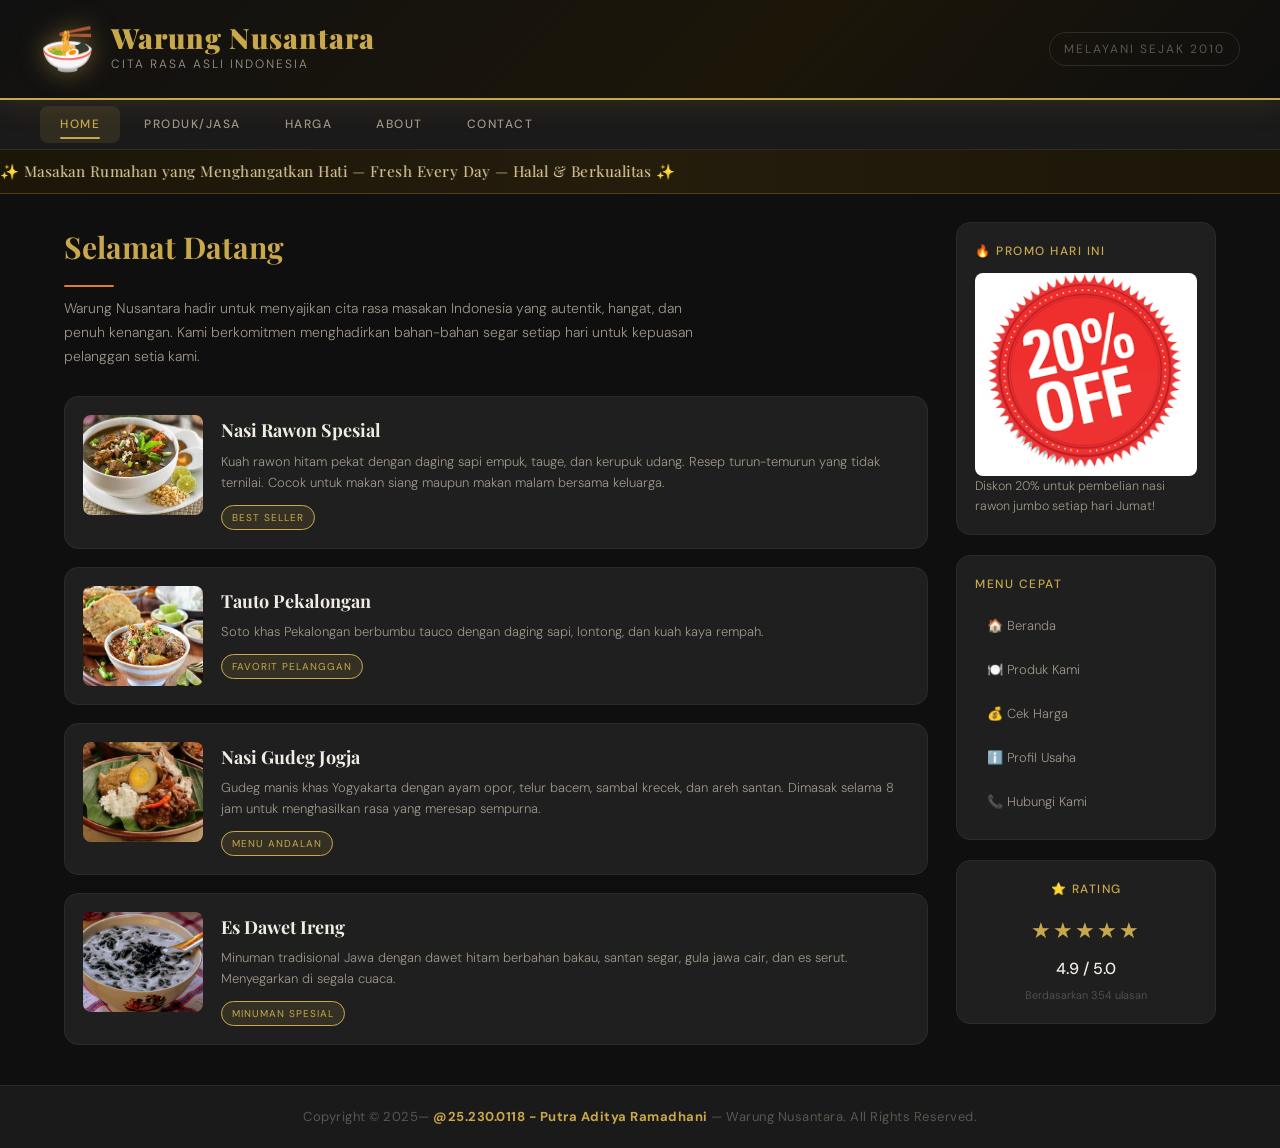
<file: index.html>
<!DOCTYPE html>
<html lang="id">
<head>
  <meta charset="UTF-8" />
  <meta name="viewport" content="width=device-width, initial-scale=1.0"/>
  <title>Warung Nusantara — Home</title>
  <link rel="stylesheet" href="style.css" />
  <link href="https://fonts.googleapis.com/css2?family=Playfair+Display:wght@700;900&family=DM+Sans:wght@300;400;500&display=swap" rel="stylesheet"/>
</head>
<body>

  <header class="site-header">
    <div class="header-inner">
      <div class="logo-wrap">
        <span class="logo-icon">🍜</span>
        <div>
          <h1 class="logo-title">Warung Nusantara</h1>
          <p class="logo-sub">Cita Rasa Asli Indonesia</p>
        </div>
      </div>
      <div class="header-tagline">Melayani Sejak 2010</div>
    </div>
  </header>

  <nav class="navbar">
    <ul class="nav-list">
      <li><a href="index.html" class="nav-link active">HOME</a></li>
      <li><a href="produk.html" class="nav-link">PRODUK/JASA</a></li>
      <li><a href="harga.html" class="nav-link">HARGA</a></li>
      <li><a href="about.html" class="nav-link">ABOUT</a></li>
      <li><a href="contact.html" class="nav-link">CONTACT</a></li>
    </ul>
  </nav>

  <div class="slogan-bar">
    <p class="slogan-text" id="slogan">✨ Masakan Rumahan yang Menghangatkan Hati — Fresh Every Day — Halal & Berkualitas ✨</p>
  </div>

  <div class="main-layout">

    <main class="content-area">
      <section id="home" class="section active">
        <h2 class="section-title">Selamat Datang</h2>
        <p class="section-intro">Warung Nusantara hadir untuk menyajikan cita rasa masakan Indonesia yang autentik, hangat, dan penuh kenangan. Kami berkomitmen menghadirkan bahan-bahan segar setiap hari untuk kepuasan pelanggan setia kami.</p>

        <div class="product-list">

          <div class="product-card">
            <img src="images/rawon.jpg" alt="Nasi Rawon Spesial" class="product-img" loading="lazy" width="300" height="200" />
            <div class="product-info">
              <h3 class="product-name">Nasi Rawon Spesial</h3>
              <p class="product-desc">Kuah rawon hitam pekat dengan daging sapi empuk, tauge, dan kerupuk udang. Resep turun-temurun yang tidak ternilai. Cocok untuk makan siang maupun makan malam bersama keluarga.</p>
              <span class="product-badge">Best Seller</span>
            </div>
          </div>

          <div class="product-card">
            <img src="images/tauto_pekalongan.webp" alt="Tauto Pekalongan" class="product-img" loading="lazy" width="300" height="200" />
            <div class="product-info">
              <h3 class="product-name">Tauto Pekalongan</h3>
              <p class="product-desc">Soto khas Pekalongan berbumbu tauco dengan daging sapi, lontong, dan kuah kaya rempah.</p>
              <span class="product-badge">Favorit Pelanggan</span>
            </div>
          </div>

          <div class="product-card">
            <img src="images/judeg_jogja.jpg" alt="Nasi Gudeg Jogja" class="product-img" loading="lazy" width="300" height="200" />
            <div class="product-info">
              <h3 class="product-name">Nasi Gudeg Jogja</h3>
              <p class="product-desc">Gudeg manis khas Yogyakarta dengan ayam opor, telur bacem, sambal krecek, dan areh santan. Dimasak selama 8 jam untuk menghasilkan rasa yang meresap sempurna.</p>
              <span class="product-badge">Menu Andalan</span>
            </div>
          </div>

          <div class="product-card">
            <img src="images/dawet_ireng.jpg" alt="Es Dawet Ireng" class="product-img" loading="lazy" width="300" height="200" />
            <div class="product-info">
              <h3 class="product-name">Es Dawet Ireng</h3>
              <p class="product-desc">Minuman tradisional Jawa dengan dawet hitam berbahan bakau, santan segar, gula jawa cair, dan es serut. Menyegarkan di segala cuaca.</p>
              <span class="product-badge">Minuman Spesial</span>
            </div>
          </div>

        </div>
      </section>
    </main>

    <aside class="sidebar-right">
      <div class="iklan-box">
        <h4 class="sidebar-heading">🔥 Promo Hari Ini</h4>
        <img src="images/diskon.png" alt="Iklan Promo" class="iklan-img" loading="lazy" width="300" height="150" />
        <p class="iklan-text">Diskon 20% untuk pembelian nasi rawon jumbo setiap hari Jumat!</p>
      </div>

      <div class="sidebar-menu-box">
        <h4 class="sidebar-heading">Menu Cepat</h4>
        <ul class="sidebar-menu-list">
          <li><a href="index.html">🏠 Beranda</a></li>
          <li><a href="produk.html">🍽️ Produk Kami</a></li>
          <li><a href="harga.html">💰 Cek Harga</a></li>
          <li><a href="about.html">ℹ️ Profil Usaha</a></li>
          <li><a href="contact.html">📞 Hubungi Kami</a></li>
        </ul>
      </div>

      <div class="sidebar-info-box">
        <h4 class="sidebar-heading">⭐ Rating</h4>
        <p class="rating-stars">★★★★★</p>
        <p class="rating-text">4.9 / 5.0<br><small>Berdasarkan 354 ulasan</small></p>
      </div>
    </aside>

  </div>

  <footer class="site-footer">
    <p>Copyright &copy; 2025— <strong>@25.230.0118 - Putra Aditya Ramadhani</strong> — Warung Nusantara. All Rights Reserved.</p>
  </footer>

</body>
</html>
</file>
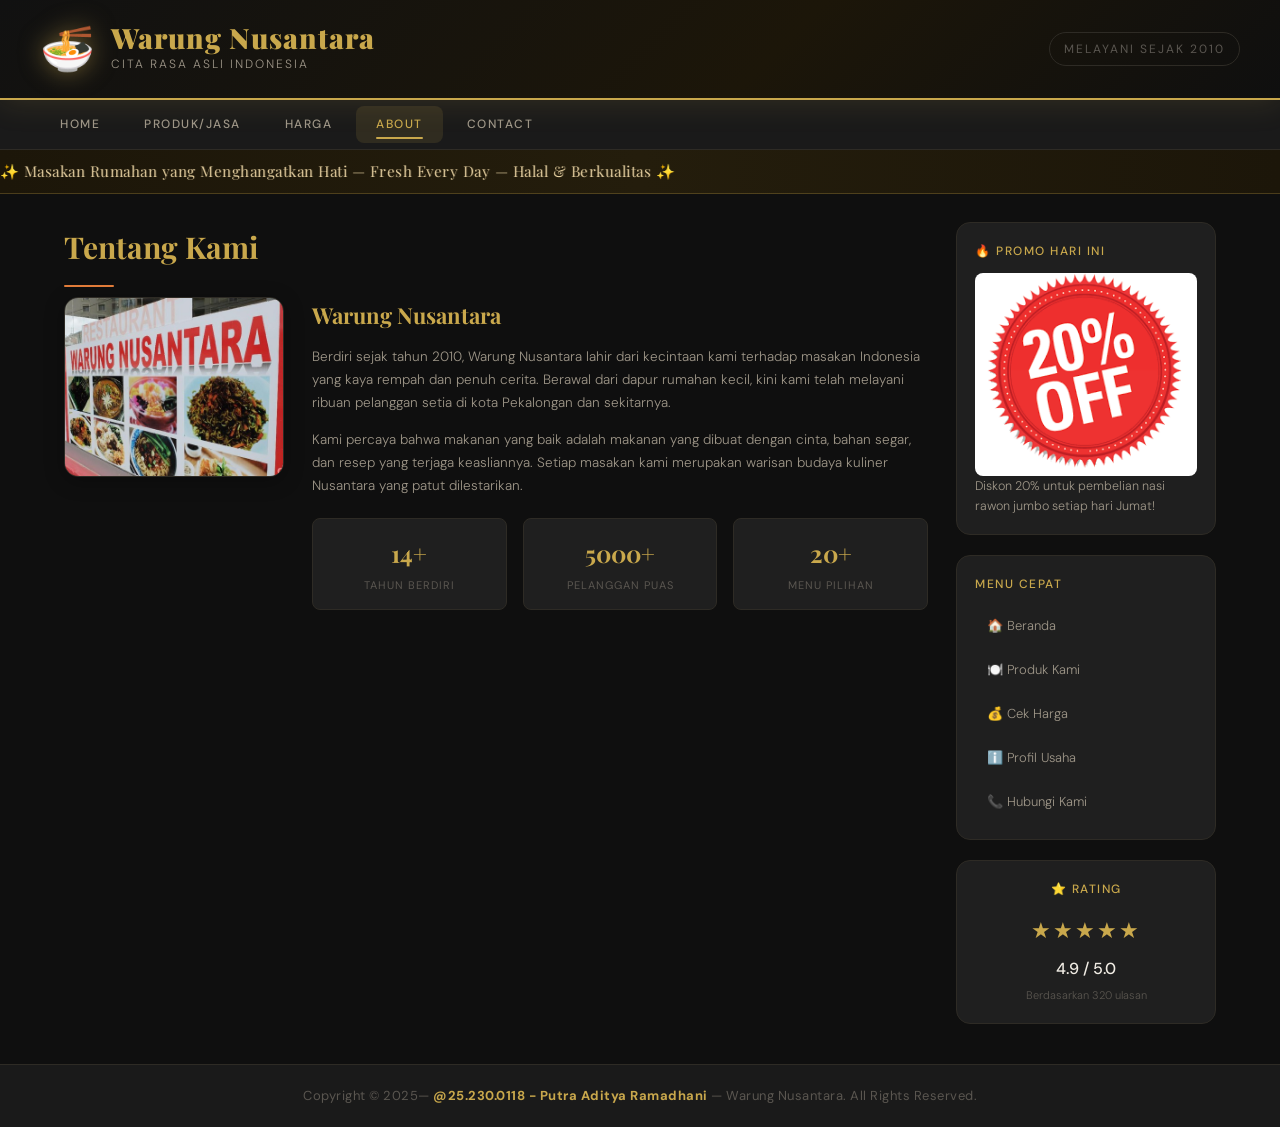
<file: about.html>
<!DOCTYPE html>
<html lang="id">
<head>
  <meta charset="UTF-8" />
  <meta name="viewport" content="width=device-width, initial-scale=1.0"/>
  <title>Warung Nusantara — Tentang Kami</title>
  <link rel="stylesheet" href="style.css" />
  <link href="https://fonts.googleapis.com/css2?family=Playfair+Display:wght@700;900&family=DM+Sans:wght@300;400;500&display=swap" rel="stylesheet"/>
</head>
<body>

  <header class="site-header">
    <div class="header-inner">
      <div class="logo-wrap">
        <span class="logo-icon">🍜</span>
        <div>
          <h1 class="logo-title">Warung Nusantara</h1>
          <p class="logo-sub">Cita Rasa Asli Indonesia</p>
        </div>
      </div>
      <div class="header-tagline">Melayani Sejak 2010</div>
    </div>
  </header>

  <nav class="navbar">
    <ul class="nav-list">
      <li><a href="index.html" class="nav-link">HOME</a></li>
      <li><a href="produk.html" class="nav-link">PRODUK/JASA</a></li>
      <li><a href="harga.html" class="nav-link">HARGA</a></li>
      <li><a href="about.html" class="nav-link active">ABOUT</a></li>
      <li><a href="contact.html" class="nav-link">CONTACT</a></li>
    </ul>
  </nav>

  <div class="slogan-bar">
    <p class="slogan-text">✨ Masakan Rumahan yang Menghangatkan Hati — Fresh Every Day — Halal & Berkualitas ✨</p>
  </div>

  <div class="main-layout">

    <main class="content-area">
      <section class="section active">
        <h2 class="section-title">Tentang Kami</h2>
        <div class="about-block">
          <img src="images/warung nusantara.jpg" alt="Warung Nusantara Restaurant Storefront" class="about-img" loading="lazy" width="300" height="220" />
          <div class="about-text">
            <h3>Warung Nusantara</h3>
            <p>Berdiri sejak tahun 2010, Warung Nusantara lahir dari kecintaan kami terhadap masakan Indonesia yang kaya rempah dan penuh cerita. Berawal dari dapur rumahan kecil, kini kami telah melayani ribuan pelanggan setia di kota Pekalongan dan sekitarnya.</p>
            <p>Kami percaya bahwa makanan yang baik adalah makanan yang dibuat dengan cinta, bahan segar, dan resep yang terjaga keasliannya. Setiap masakan kami merupakan warisan budaya kuliner Nusantara yang patut dilestarikan.</p>
            <div class="about-stats">
              <div class="stat-box"><span class="stat-num">14+</span><span class="stat-label">Tahun Berdiri</span></div>
              <div class="stat-box"><span class="stat-num">5000+</span><span class="stat-label">Pelanggan Puas</span></div>
              <div class="stat-box"><span class="stat-num">20+</span><span class="stat-label">Menu Pilihan</span></div>
            </div>
          </div>
        </div>
      </section>
    </main>

    <aside class="sidebar-right">
      <div class="iklan-box">
        <h4 class="sidebar-heading">🔥 Promo Hari Ini</h4>
        <img src="images/diskon.png" alt="Iklan Promo" class="iklan-img" loading="lazy" width="300" height="150" />
        <p class="iklan-text">Diskon 20% untuk pembelian nasi rawon jumbo setiap hari Jumat!</p>
      </div>

      <div class="sidebar-menu-box">
        <h4 class="sidebar-heading">Menu Cepat</h4>
        <ul class="sidebar-menu-list">
          <li><a href="index.html">🏠 Beranda</a></li>
          <li><a href="produk.html">🍽️ Produk Kami</a></li>
          <li><a href="harga.html">💰 Cek Harga</a></li>
          <li><a href="about.html">ℹ️ Profil Usaha</a></li>
          <li><a href="contact.html">📞 Hubungi Kami</a></li>
        </ul>
      </div>

      <div class="sidebar-info-box">
        <h4 class="sidebar-heading">⭐ Rating</h4>
        <p class="rating-stars">★★★★★</p>
        <p class="rating-text">4.9 / 5.0<br><small>Berdasarkan 320 ulasan</small></p>
      </div>
    </aside>

  </div>

  <footer class="site-footer">
    <p>Copyright &copy; 2025— <strong>@25.230.0118 - Putra Aditya Ramadhani</strong> — Warung Nusantara. All Rights Reserved.</p>
  </footer>

</body>
</html>
</file>
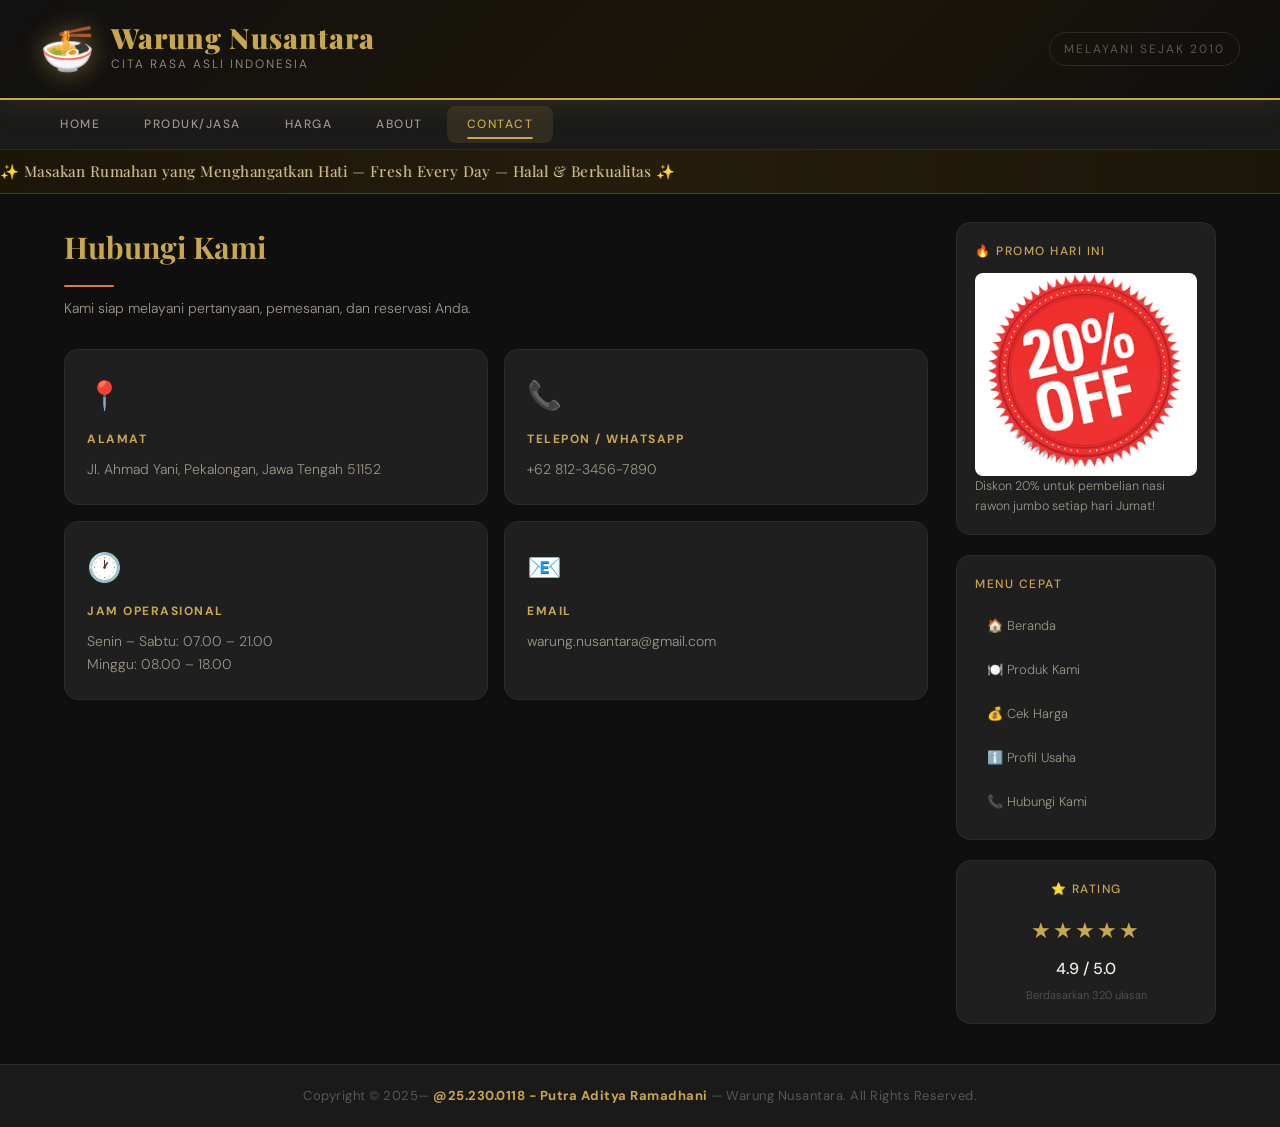
<file: contact.html>
<!DOCTYPE html>
<html lang="id">
<head>
  <meta charset="UTF-8" />
  <meta name="viewport" content="width=device-width, initial-scale=1.0"/>
  <title>Warung Nusantara — Hubungi Kami</title>
  <link rel="stylesheet" href="style.css" />
  <link href="https://fonts.googleapis.com/css2?family=Playfair+Display:wght@700;900&family=DM+Sans:wght@300;400;500&display=swap" rel="stylesheet"/>
</head>
<body>

  <header class="site-header">
    <div class="header-inner">
      <div class="logo-wrap">
        <span class="logo-icon">🍜</span>
        <div>
          <h1 class="logo-title">Warung Nusantara</h1>
          <p class="logo-sub">Cita Rasa Asli Indonesia</p>
        </div>
      </div>
      <div class="header-tagline">Melayani Sejak 2010</div>
    </div>
  </header>

  <nav class="navbar">
    <ul class="nav-list">
      <li><a href="index.html" class="nav-link">HOME</a></li>
      <li><a href="produk.html" class="nav-link">PRODUK/JASA</a></li>
      <li><a href="harga.html" class="nav-link">HARGA</a></li>
      <li><a href="about.html" class="nav-link">ABOUT</a></li>
      <li><a href="contact.html" class="nav-link active">CONTACT</a></li>
    </ul>
  </nav>

  <div class="slogan-bar">
    <p class="slogan-text">✨ Masakan Rumahan yang Menghangatkan Hati — Fresh Every Day — Halal & Berkualitas ✨</p>
  </div>

  <div class="main-layout">

    <main class="content-area">
      <section class="section active">
        <h2 class="section-title">Hubungi Kami</h2>
        <p class="section-intro">Kami siap melayani pertanyaan, pemesanan, dan reservasi Anda.</p>

        <div class="contact-grid">
          <div class="contact-card">
            <span class="contact-icon">📍</span>
            <h4>Alamat</h4>
            <p>Jl. Ahmad Yani, Pekalongan, Jawa Tengah 51152</p>
          </div>
          <a href="https://wa.me/628123456789" class="contact-card contact-link">
            <span class="contact-icon">📞</span>
            <h4>Telepon / WhatsApp</h4>
            <p>+62 812-3456-7890</p>
          </a>
          <div class="contact-card">
            <span class="contact-icon">🕐</span>
            <h4>Jam Operasional</h4>
            <p>Senin – Sabtu: 07.00 – 21.00<br>Minggu: 08.00 – 18.00</p>
          </div>
          <a href="mailto:warung.nusantara@gmail.com" class="contact-card contact-link">
            <span class="contact-icon">📧</span>
            <h4>Email</h4>
            <p>warung.nusantara@gmail.com</p>
          </a>
        </div>
      </section>
    </main>

    <aside class="sidebar-right">
      <div class="iklan-box">
        <h4 class="sidebar-heading">🔥 Promo Hari Ini</h4>
        <img src="images/diskon.png" alt="Iklan Promo" class="iklan-img" loading="lazy" width="300" height="150" />
        <p class="iklan-text">Diskon 20% untuk pembelian nasi rawon jumbo setiap hari Jumat!</p>
      </div>

      <div class="sidebar-menu-box">
        <h4 class="sidebar-heading">Menu Cepat</h4>
        <ul class="sidebar-menu-list">
          <li><a href="index.html">🏠 Beranda</a></li>
          <li><a href="produk.html">🍽️ Produk Kami</a></li>
          <li><a href="harga.html">💰 Cek Harga</a></li>
          <li><a href="about.html">ℹ️ Profil Usaha</a></li>
          <li><a href="contact.html">📞 Hubungi Kami</a></li>
        </ul>
      </div>

      <div class="sidebar-info-box">
        <h4 class="sidebar-heading">⭐ Rating</h4>
        <p class="rating-stars">★★★★★</p>
        <p class="rating-text">4.9 / 5.0<br><small>Berdasarkan 320 ulasan</small></p>
      </div>
    </aside>

  </div>

  <footer class="site-footer">
    <p>Copyright &copy; 2025— <strong>@25.230.0118 - Putra Aditya Ramadhani</strong> — Warung Nusantara. All Rights Reserved.</p>
  </footer>

</body>
</html>
</file>
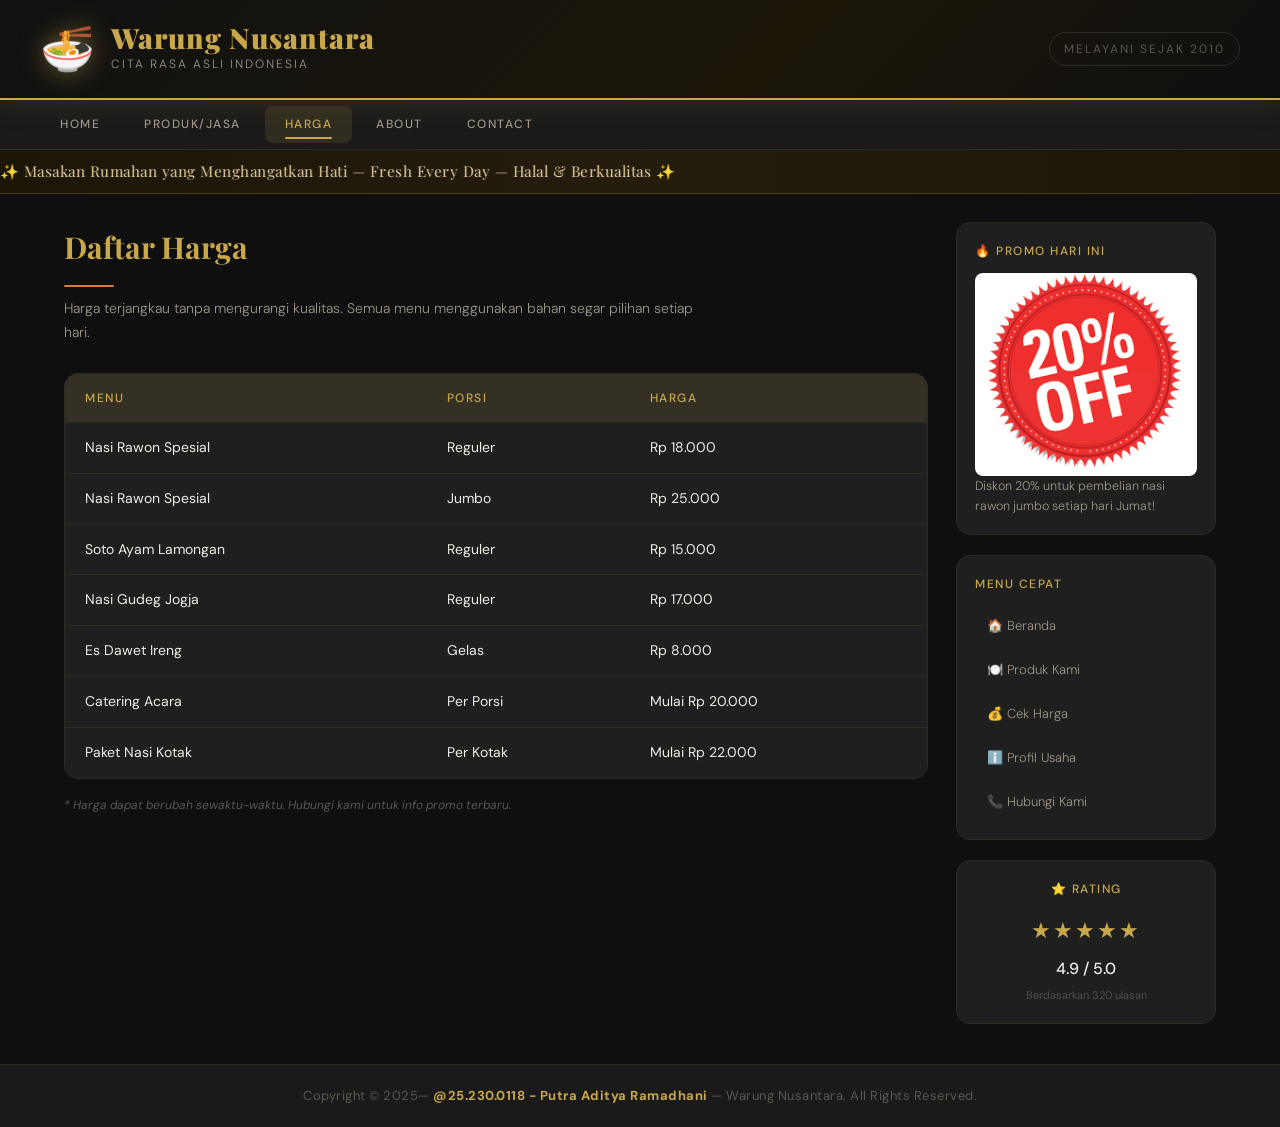
<file: harga.html>
<!DOCTYPE html>
<html lang="id">
<head>
  <meta charset="UTF-8" />
  <meta name="viewport" content="width=device-width, initial-scale=1.0"/>
  <title>Warung Nusantara — Daftar Harga</title>
  <link rel="stylesheet" href="style.css" />
  <link href="https://fonts.googleapis.com/css2?family=Playfair+Display:wght@700;900&family=DM+Sans:wght@300;400;500&display=swap" rel="stylesheet"/>
</head>
<body>

  <header class="site-header">
    <div class="header-inner">
      <div class="logo-wrap">
        <span class="logo-icon">🍜</span>
        <div>
          <h1 class="logo-title">Warung Nusantara</h1>
          <p class="logo-sub">Cita Rasa Asli Indonesia</p>
        </div>
      </div>
      <div class="header-tagline">Melayani Sejak 2010</div>
    </div>
  </header>

  <nav class="navbar">
    <ul class="nav-list">
      <li><a href="index.html" class="nav-link">HOME</a></li>
      <li><a href="produk.html" class="nav-link">PRODUK/JASA</a></li>
      <li><a href="harga.html" class="nav-link active">HARGA</a></li>
      <li><a href="about.html" class="nav-link">ABOUT</a></li>
      <li><a href="contact.html" class="nav-link">CONTACT</a></li>
    </ul>
  </nav>

  <div class="slogan-bar">
    <p class="slogan-text">✨ Masakan Rumahan yang Menghangatkan Hati — Fresh Every Day — Halal & Berkualitas ✨</p>
  </div>

  <div class="main-layout">

    <main class="content-area">
      <section class="section active">
        <h2 class="section-title">Daftar Harga</h2>
        <p class="section-intro">Harga terjangkau tanpa mengurangi kualitas. Semua menu menggunakan bahan segar pilihan setiap hari.</p>

        <div class="price-table-wrap">
          <table class="price-table">
            <thead>
              <tr>
                <th>Menu</th>
                <th>Porsi</th>
                <th>Harga</th>
              </tr>
            </thead>
            <tbody>
              <tr>
                <td>Nasi Rawon Spesial</td>
                <td>Reguler</td>
                <td>Rp 18.000</td>
              </tr>
              <tr>
                <td>Nasi Rawon Spesial</td>
                <td>Jumbo</td>
                <td>Rp 25.000</td>
              </tr>
              <tr>
                <td>Soto Ayam Lamongan</td>
                <td>Reguler</td>
                <td>Rp 15.000</td>
              </tr>
              <tr>
                <td>Nasi Gudeg Jogja</td>
                <td>Reguler</td>
                <td>Rp 17.000</td>
              </tr>
              <tr>
                <td>Es Dawet Ireng</td>
                <td>Gelas</td>
                <td>Rp 8.000</td>
              </tr>
              <tr>
                <td>Catering Acara</td>
                <td>Per Porsi</td>
                <td>Mulai Rp 20.000</td>
              </tr>
              <tr>
                <td>Paket Nasi Kotak</td>
                <td>Per Kotak</td>
                <td>Mulai Rp 22.000</td>
              </tr>
            </tbody>
          </table>
        </div>
        <p class="price-note">* Harga dapat berubah sewaktu-waktu. Hubungi kami untuk info promo terbaru.</p>
      </section>
    </main>

    <aside class="sidebar-right">
      <div class="iklan-box">
        <h4 class="sidebar-heading">🔥 Promo Hari Ini</h4>
        <img src="images/diskon.png" alt="Iklan Promo" class="iklan-img" loading="lazy" width="300" height="150" />
        <p class="iklan-text">Diskon 20% untuk pembelian nasi rawon jumbo setiap hari Jumat!</p>
      </div>

      <div class="sidebar-menu-box">
        <h4 class="sidebar-heading">Menu Cepat</h4>
        <ul class="sidebar-menu-list">
          <li><a href="index.html">🏠 Beranda</a></li>
          <li><a href="produk.html">🍽️ Produk Kami</a></li>
          <li><a href="harga.html">💰 Cek Harga</a></li>
          <li><a href="about.html">ℹ️ Profil Usaha</a></li>
          <li><a href="contact.html">📞 Hubungi Kami</a></li>
        </ul>
      </div>

      <div class="sidebar-info-box">
        <h4 class="sidebar-heading">⭐ Rating</h4>
        <p class="rating-stars">★★★★★</p>
        <p class="rating-text">4.9 / 5.0<br><small>Berdasarkan 320 ulasan</small></p>
      </div>
    </aside>

  </div>

  <footer class="site-footer">
    <p>Copyright &copy; 2025— <strong>@25.230.0118 - Putra Aditya Ramadhani</strong> — Warung Nusantara. All Rights Reserved.</p>
  </footer>

</body>
</html>
</file>
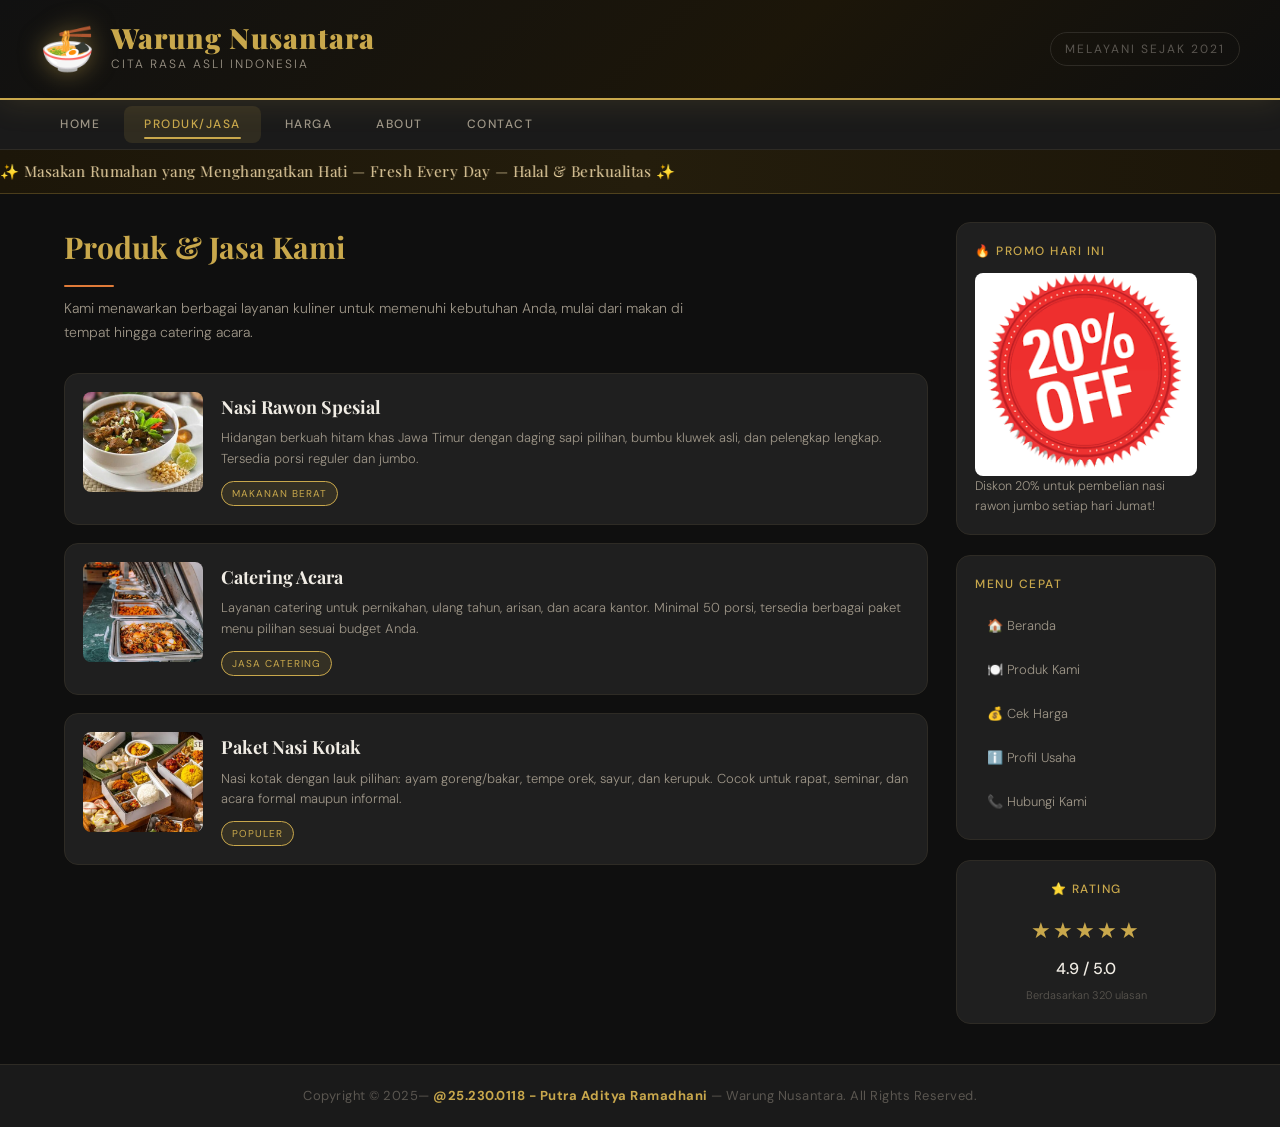
<file: produk.html>
<!DOCTYPE html>
<html lang="id">
<head>
  <meta charset="UTF-8" />
  <meta name="viewport" content="width=device-width, initial-scale=1.0"/>
  <title>Warung Nusantara — Produk & Jasa</title>
  <link rel="stylesheet" href="style.css" />
  <link href="https://fonts.googleapis.com/css2?family=Playfair+Display:wght@700;900&family=DM+Sans:wght@300;400;500&display=swap" rel="stylesheet"/>
</head>
<body>

  <header class="site-header">
    <div class="header-inner">
      <div class="logo-wrap">
        <span class="logo-icon">🍜</span>
        <div>
          <h1 class="logo-title">Warung Nusantara</h1>
          <p class="logo-sub">Cita Rasa Asli Indonesia</p>
        </div>
      </div>
      <div class="header-tagline">Melayani Sejak 2021</div>
    </div>
  </header>

  <nav class="navbar">
    <ul class="nav-list">
      <li><a href="index.html" class="nav-link">HOME</a></li>
      <li><a href="produk.html" class="nav-link active">PRODUK/JASA</a></li>
      <li><a href="harga.html" class="nav-link">HARGA</a></li>
      <li><a href="about.html" class="nav-link">ABOUT</a></li>
      <li><a href="contact.html" class="nav-link">CONTACT</a></li>
    </ul>
  </nav>

  <div class="slogan-bar">
    <p class="slogan-text">✨ Masakan Rumahan yang Menghangatkan Hati — Fresh Every Day — Halal & Berkualitas ✨</p>
  </div>

  <div class="main-layout">

    <main class="content-area">
      <section class="section active">
        <h2 class="section-title">Produk & Jasa Kami</h2>
        <p class="section-intro">Kami menawarkan berbagai layanan kuliner untuk memenuhi kebutuhan Anda, mulai dari makan di tempat hingga catering acara.</p>

        <div class="product-list">
          <div class="product-card">
            <img src="images/rawon.jpg" alt="Nasi Rawon Spesial" class="product-img" loading="lazy" width="300" height="200" />
            <div class="product-info">
              <h3 class="product-name">Nasi Rawon Spesial</h3>
              <p class="product-desc">Hidangan berkuah hitam khas Jawa Timur dengan daging sapi pilihan, bumbu kluwek asli, dan pelengkap lengkap. Tersedia porsi reguler dan jumbo.</p>
              <span class="product-badge">Makanan Berat</span>
            </div>
          </div>
          <div class="product-card">
            <img src="images/catering.jpg" alt="Catering Acara" class="product-img" loading="lazy" width="300" height="200" />
            <div class="product-info">
              <h3 class="product-name">Catering Acara</h3>
              <p class="product-desc">Layanan catering untuk pernikahan, ulang tahun, arisan, dan acara kantor. Minimal 50 porsi, tersedia berbagai paket menu pilihan sesuai budget Anda.</p>
              <span class="product-badge">Jasa Catering</span>
            </div>
          </div>
          <div class="product-card">
            <img src="images/paketan_nasi_kotak.jpg" alt="Paket Nasi Kotak" class="product-img" loading="lazy" width="300" height="200" />
            <div class="product-info">
              <h3 class="product-name">Paket Nasi Kotak</h3>
              <p class="product-desc">Nasi kotak dengan lauk pilihan: ayam goreng/bakar, tempe orek, sayur, dan kerupuk. Cocok untuk rapat, seminar, dan acara formal maupun informal.</p>
              <span class="product-badge">Populer</span>
            </div>
          </div>
        </div>
      </section>
    </main>

    <!-- SIDEBAR KANAN -->
    <aside class="sidebar-right">
      <div class="iklan-box">
        <h4 class="sidebar-heading">🔥 Promo Hari Ini</h4>
        <img src="images/diskon.png" alt="Iklan Promo" class="iklan-img" loading="lazy" width="300" height="150" />
        <p class="iklan-text">Diskon 20% untuk pembelian nasi rawon jumbo setiap hari Jumat!</p>
      </div>

      <div class="sidebar-menu-box">
        <h4 class="sidebar-heading">Menu Cepat</h4>
        <ul class="sidebar-menu-list">
          <li><a href="index.html">🏠 Beranda</a></li>
          <li><a href="produk.html">🍽️ Produk Kami</a></li>
          <li><a href="harga.html">💰 Cek Harga</a></li>
          <li><a href="about.html">ℹ️ Profil Usaha</a></li>
          <li><a href="contact.html">📞 Hubungi Kami</a></li>
        </ul>
      </div>

      <div class="sidebar-info-box">
        <h4 class="sidebar-heading">⭐ Rating</h4>
        <p class="rating-stars">★★★★★</p>
        <p class="rating-text">4.9 / 5.0<br><small>Berdasarkan 320 ulasan</small></p>
      </div>
    </aside>

  </div>

  <footer class="site-footer">
    <p>Copyright &copy; 2025— <strong>@25.230.0118 - Putra Aditya Ramadhani</strong> — Warung Nusantara. All Rights Reserved.</p>
  </footer>

</body>
</html>
</file>
<file: style.css>
@import url('https://fonts.googleapis.com/css2?family=Playfair+Display:wght@700;900&family=DM+Sans:wght@300;400;500&display=swap');

:root {
  --bg-primary:     #0f0f0f;
  --bg-secondary:   #1a1a1a;
  --bg-card:        #1f1f1f;
  --bg-sidebar:     #161616;
  --accent-gold:    #c9a84c;
  --accent-warm:    #e07b39;
  --accent-light:   #f0d9a8;
  --text-primary:   #f0ece4;
  --text-secondary: #9e9688;
  --text-muted:     #5a5650;
  --border:         #2e2b25;
  --border-accent:  #c9a84c44;
  --header-h:       100px;
  --nav-h:          50px;
  --slogan-h:       44px;
  --font-display:   'Playfair Display', Georgia, serif;
  --font-body:      'DM Sans', sans-serif;
  --radius:         8px;
  --radius-lg:      14px;
  --shadow:         0 4px 24px rgba(0,0,0,0.5);
}

*, *::before, *::after { box-sizing: border-box; margin: 0; padding: 0; }
html { scroll-behavior: smooth; }

body {
  background-color: var(--bg-primary);
  color: var(--text-primary);
  font-family: var(--font-body);
  font-size: 15px;
  line-height: 1.7;
  min-height: 100vh;
}

a { text-decoration: none; color: inherit; }

.site-header {
  background: linear-gradient(135deg, #111 0%, #1c1609 60%, #0f0f0f 100%);
  border-bottom: 2px solid var(--accent-gold);
  height: var(--header-h);
  display: flex;
  align-items: center;
  padding: 0 40px;
  position: sticky;
  top: 0;
  z-index: 100;
  box-shadow: 0 2px 30px rgba(201,168,76,0.15);
}

.header-inner {
  width: 100%;
  display: flex;
  align-items: center;
  justify-content: space-between;
}

.logo-wrap {
  display: flex;
  align-items: center;
  gap: 16px;
}

.logo-icon {
  font-size: 44px;
  filter: drop-shadow(0 0 12px rgba(201,168,76,0.5));
}

.logo-title {
  font-family: var(--font-display);
  font-size: 28px;
  font-weight: 900;
  color: var(--accent-gold);
  letter-spacing: 1px;
  line-height: 1.1;
}

.logo-sub {
  font-size: 12px;
  color: var(--text-secondary);
  letter-spacing: 2px;
  text-transform: uppercase;
  font-weight: 300;
}

.header-tagline {
  font-size: 12px;
  color: var(--text-muted);
  letter-spacing: 2px;
  text-transform: uppercase;
  border: 1px solid var(--border);
  padding: 6px 14px;
  border-radius: 20px;
}


.navbar {
  background: var(--bg-secondary);
  border-bottom: 1px solid var(--border);
  height: var(--nav-h);
  display: flex;
  align-items: center;
  padding: 0 40px;
  position: sticky;
  top: var(--header-h);
  z-index: 99;
}

.nav-list {
  list-style: none;
  display: flex;
  gap: 4px;
}

.nav-link {
  display: block;
  padding: 8px 20px;
  font-size: 12px;
  font-weight: 500;
  letter-spacing: 1.5px;
  text-transform: uppercase;
  color: var(--text-secondary);
  border-radius: var(--radius);
  transition: all 0.25s ease;
  position: relative;
}

.nav-link:hover {
  color: var(--accent-gold);
  background: rgba(201,168,76,0.08);
}

.nav-link:focus {
  outline: 2px solid var(--accent-gold);
  outline-offset: 2px;
}

.nav-link.active {
  color: var(--accent-gold);
  background: rgba(201,168,76,0.12);
}

.nav-link.active::after {
  content: '';
  position: absolute;
  bottom: 4px;
  left: 20px;
  right: 20px;
  height: 2px;
  background: var(--accent-gold);
  border-radius: 2px;
}

.slogan-bar {
  background: linear-gradient(90deg, #1c1609, #241d0c, #1c1609);
  border-bottom: 1px solid var(--border-accent);
  height: var(--slogan-h);
  overflow: hidden;
  display: flex;
  align-items: center;
}

.slogan-text {
  white-space: nowrap;
  font-family: var(--font-display);
  font-size: 15px;
  color: var(--accent-light);
  letter-spacing: 0.5px;
  will-change: transform;
  display: inline-block;
  animation: marquee 25s linear infinite;
}

@keyframes marquee {
  0% { transform: translateX(100%); }
  100% { transform: translateX(-100%); }
}


.main-layout {
  display: grid;
  grid-template-columns: 1fr 260px;
  gap: 0;
  max-width: 1200px;
  margin: 0 auto;
  padding: 28px 24px 40px;
  align-items: start;
}


.content-area {
  padding-right: 28px;
}

.section { display: none; }
.section.active { display: block; animation: fadeIn 0.4s ease; }

@keyframes fadeIn {
  from { opacity: 0; transform: translateY(12px); }
  to   { opacity: 1; transform: translateY(0); }
}

.section-title {
  font-family: var(--font-display);
  font-size: 30px;
  font-weight: 700;
  color: var(--accent-gold);
  margin-bottom: 10px;
  position: relative;
  padding-bottom: 14px;
}

.section-title::after {
  content: '';
  position: absolute;
  bottom: 0;
  left: 0;
  width: 50px;
  height: 2px;
  background: var(--accent-warm);
  border-radius: 2px;
}

.section-intro {
  color: var(--text-secondary);
  max-width: 640px;
  margin-bottom: 28px;
  font-weight: 300;
  font-size: 14px;
}

/* ===========================
   PRODUCT CARDS
   =========================== */
.product-list {
  display: flex;
  flex-direction: column;
  gap: 18px;
}

.product-card {
  display: flex;
  gap: 18px;
  background: var(--bg-card);
  border: 1px solid var(--border);
  border-radius: var(--radius-lg);
  padding: 18px;
  transition: border-color 0.25s, box-shadow 0.25s, transform 0.2s;
}

.product-card:hover {
  border-color: var(--accent-gold);
  box-shadow: 0 0 20px rgba(201,168,76,0.1);
  transform: translateY(-2px);
}

.product-img {
  width: 120px;
  min-width: 120px;
  height: 100px;
  object-fit: cover;
  border-radius: var(--radius);
  flex-shrink: 0;
}

.product-info { flex: 1; }

.product-name {
  font-family: var(--font-display);
  font-size: 18px;
  color: var(--text-primary);
  margin-bottom: 6px;
}

.product-desc {
  font-size: 13px;
  color: var(--text-secondary);
  line-height: 1.6;
  margin-bottom: 10px;
  font-weight: 300;
}

.product-badge {
  display: inline-block;
  padding: 3px 10px;
  background: rgba(201,168,76,0.12);
  border: 1px solid var(--accent-gold);
  color: var(--accent-gold);
  font-size: 10px;
  letter-spacing: 1px;
  text-transform: uppercase;
  border-radius: 20px;
}

.price-table-wrap {
  background: var(--bg-card);
  border-radius: var(--radius-lg);
  border: 1px solid var(--border);
  overflow: hidden;
  margin-bottom: 16px;
}

.price-table {
  width: 100%;
  border-collapse: collapse;
}

.price-table th {
  background: rgba(201,168,76,0.12);
  color: var(--accent-gold);
  font-size: 12px;
  letter-spacing: 1.5px;
  text-transform: uppercase;
  padding: 14px 20px;
  text-align: left;
  font-weight: 500;
  border-bottom: 1px solid var(--border);
}

.price-table td {
  padding: 13px 20px;
  font-size: 14px;
  color: var(--text-primary);
  border-bottom: 1px solid var(--border);
}

.price-table tr:last-child td { border-bottom: none; }

.price-table tr:hover td {
  background: rgba(201,168,76,0.04);
  color: var(--accent-light);
}

.price-note {
  font-size: 12px;
  color: var(--text-muted);
  font-style: italic;
}


.about-block {
  display: flex;
  gap: 28px;
  align-items: flex-start;
}

.about-img {
  width: 220px;
  min-width: 220px;
  height: 180px;
  object-fit: cover;
  border-radius: var(--radius-lg);
  border: 1px solid var(--border);
  box-shadow: 0 4px 20px rgba(0,0,0,0.3);
}

.about-img-placeholder {
  width: 220px;
  min-width: 220px;
  height: 180px;
  background: var(--bg-card);
  border: 1px dashed var(--border);
  border-radius: var(--radius-lg);
  display: flex;
  align-items: center;
  justify-content: center;
}

.about-text h3 {
  font-family: var(--font-display);
  font-size: 22px;
  color: var(--accent-gold);
  margin-bottom: 12px;
}

.about-text p {
  font-size: 13.5px;
  color: var(--text-secondary);
  margin-bottom: 14px;
  font-weight: 300;
}

.about-stats {
  display: flex;
  gap: 16px;
  margin-top: 20px;
}

.stat-box {
  background: var(--bg-card);
  border: 1px solid var(--border);
  border-radius: var(--radius);
  padding: 14px 18px;
  text-align: center;
  flex: 1;
  transition: border-color 0.2s;
}

.stat-box:hover { border-color: var(--accent-gold); }

.stat-num {
  display: block;
  font-family: var(--font-display);
  font-size: 24px;
  color: var(--accent-gold);
  font-weight: 700;
}

.stat-label {
  display: block;
  font-size: 11px;
  color: var(--text-muted);
  text-transform: uppercase;
  letter-spacing: 1px;
  margin-top: 2px;
}

.contact-grid {
  display: grid;
  grid-template-columns: 1fr 1fr;
  gap: 16px;
}

.contact-card {
  background: var(--bg-card);
  border: 1px solid var(--border);
  border-radius: var(--radius-lg);
  padding: 22px;
  transition: border-color 0.2s, transform 0.2s;
}

.contact-card:hover {
  border-color: var(--accent-gold);
  transform: translateY(-3px);
}

.contact-card:focus {
  outline: 2px solid var(--accent-gold);
  outline-offset: 2px;
}

.contact-link {
  display: block;
  cursor: pointer;
  text-decoration: none;
}

.contact-icon { font-size: 28px; display: block; margin-bottom: 10px; }

.contact-card h4 {
  font-size: 12px;
  text-transform: uppercase;
  letter-spacing: 1.5px;
  color: var(--accent-gold);
  margin-bottom: 8px;
}

.contact-card p {
  font-size: 14px;
  color: var(--text-secondary);
  font-weight: 300;
}

.sidebar-right {
  display: flex;
  flex-direction: column;
  gap: 20px;
  position: sticky;
  top: calc(var(--header-h) + var(--nav-h) + var(--slogan-h) + 28px);
}

.sidebar-heading {
  font-size: 12px;
  text-transform: uppercase;
  letter-spacing: 1.5px;
  color: var(--accent-gold);
  margin-bottom: 12px;
  font-weight: 500;
}

.iklan-box {
  background: var(--bg-card);
  border: 1px solid var(--border);
  border-radius: var(--radius-lg);
  padding: 18px;
}
.iklan-img{
  width: 100%;
  height: auto;
  display: block;
  border-radius: var(--radius);
  margin-top: 12px;
}

.iklan-img-placeholder {
  width: 100%;
  height: 130px;
  background: var(--bg-secondary);
  border: 1px dashed var(--border);
  border-radius: var(--radius);
  display: flex;
  align-items: center;
  justify-content: center;
  margin-bottom: 12px;
}

.iklan-text {
  font-size: 12.5px;
  color: var(--text-secondary);
  font-weight: 300;
  line-height: 1.6;
}

.sidebar-menu-box {
  background: var(--bg-card);
  border: 1px solid var(--border);
  border-radius: var(--radius-lg);
  padding: 18px;
}

.sidebar-menu-list {
  list-style: none;
  display: flex;
  flex-direction: column;
  gap: 6px;
}

.sidebar-menu-list li a {
  display: block;
  padding: 8px 12px;
  font-size: 13px;
  color: var(--text-secondary);
  border-radius: var(--radius);
  transition: all 0.2s;
  font-weight: 300;
}

.sidebar-menu-list li a:hover {
  background: rgba(201,168,76,0.1);
  color: var(--accent-gold);
  padding-left: 16px;
}

.sidebar-menu-list li a:focus {
  outline: 2px solid var(--accent-gold);
  outline-offset: 2px;
}

.sidebar-info-box {
  background: var(--bg-card);
  border: 1px solid var(--border);
  border-radius: var(--radius-lg);
  padding: 18px;
  text-align: center;
}

.rating-stars {
  font-size: 22px;
  color: var(--accent-gold);
  letter-spacing: 2px;
  margin-bottom: 6px;
}

.rating-text {
  font-size: 16px;
  color: var(--text-primary);
  font-weight: 500;
}

.rating-text small {
  display: block;
  font-size: 11px;
  color: var(--text-muted);
  margin-top: 4px;
  font-weight: 300;
}

.site-footer {
  background: var(--bg-secondary);
  border-top: 1px solid var(--border);
  text-align: center;
  padding: 20px 40px;
  font-size: 13px;
  color: var(--text-muted);
  letter-spacing: 0.5px;
}

.site-footer strong {
  color: var(--accent-gold);
}

@media (max-width: 900px) {
  .main-layout {
    grid-template-columns: 1fr;
    padding: 20px 16px 32px;
  }

  .content-area { padding-right: 0; }

  .sidebar-right { position: static; }

  .about-block { flex-direction: column; }
  .about-img, .about-img-placeholder { width: 100%; min-width: unset; }

  .contact-grid { grid-template-columns: 1fr; }

  .site-header { padding: 0 20px; }
  .navbar { padding: 0 20px; }

  .logo-title { font-size: 22px; }
  .header-tagline { display: none; }
}

@media (max-width: 560px) {
  .nav-list { gap: 0; flex-wrap: wrap; }
  .nav-link { padding: 7px 10px; font-size: 10px; }
  .product-card { flex-direction: column; }
  .product-img { width: 100%; min-width: unset; height: auto; }
  .about-stats { flex-direction: column; }
}

@media print {
  .navbar, .slogan-bar, .sidebar-right, .site-footer { display: none; }
  body { background: white; color: black; }
  .site-header { border-bottom: 2px solid #000; }
  .section-title { color: #000; }
  .product-card, .contact-card { border: 1px solid #ccc; }
}
</file>
